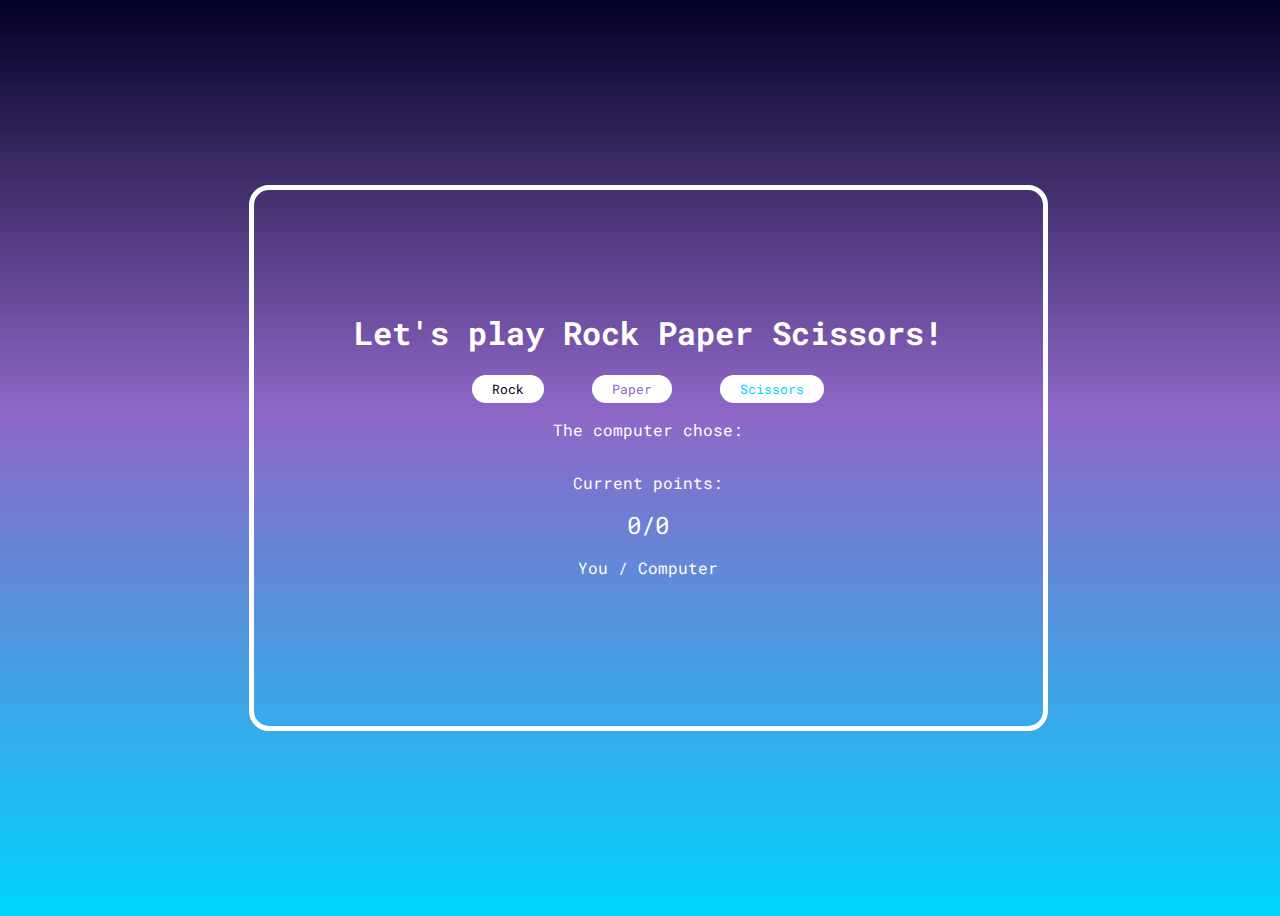
<file: assignment1/index.html>
<!DOCTYPE html>
<html lang="en">
<head>
  <meta charset="UTF-8">
  <meta http-equiv="X-UA-Compatible" content="IE=edge">
  <meta name="viewport" content="width=device-width, initial-scale=1.0">
  <title>Rock Paper Scissors</title>
  <link rel="stylesheet" type="text/css" href="style.css">
  <script src = "script.js" defer></script>
  <link rel="preconnect" href="https://fonts.googleapis.com">
  <link rel="preconnect" href="https://fonts.gstatic.com" crossorigin>
  <link href="https://fonts.googleapis.com/css2?family=Roboto+Mono:wght@300;500&display=swap" rel="stylesheet">
</head>
<body>
  <div class="container">
    <h1>Let's play Rock Paper Scissors!</h1>
    <div class="game-display">
      <button class="rock btn" id="rockButton">Rock</button>
      <button class="paper btn" id="paperButton">Paper</button>
      <button class="scissors btn" id="scissorsButton">Scissors</button>
    </div>
    <div class="results">
      <p>The computer chose: <span id="computerObject"></span></p>
      <p>Current points:</p>
      <span class="points" id="currentPoints">0/0</span>
      <p>You / Computer</p>
      <p id="winnerID"></p>
    </div>
    <div id="endOfGame">
      <p id="annWinner"></p>
      <button id="newGame">New Round</button>
    </div>
  </div>
</body>
</html>
</file>
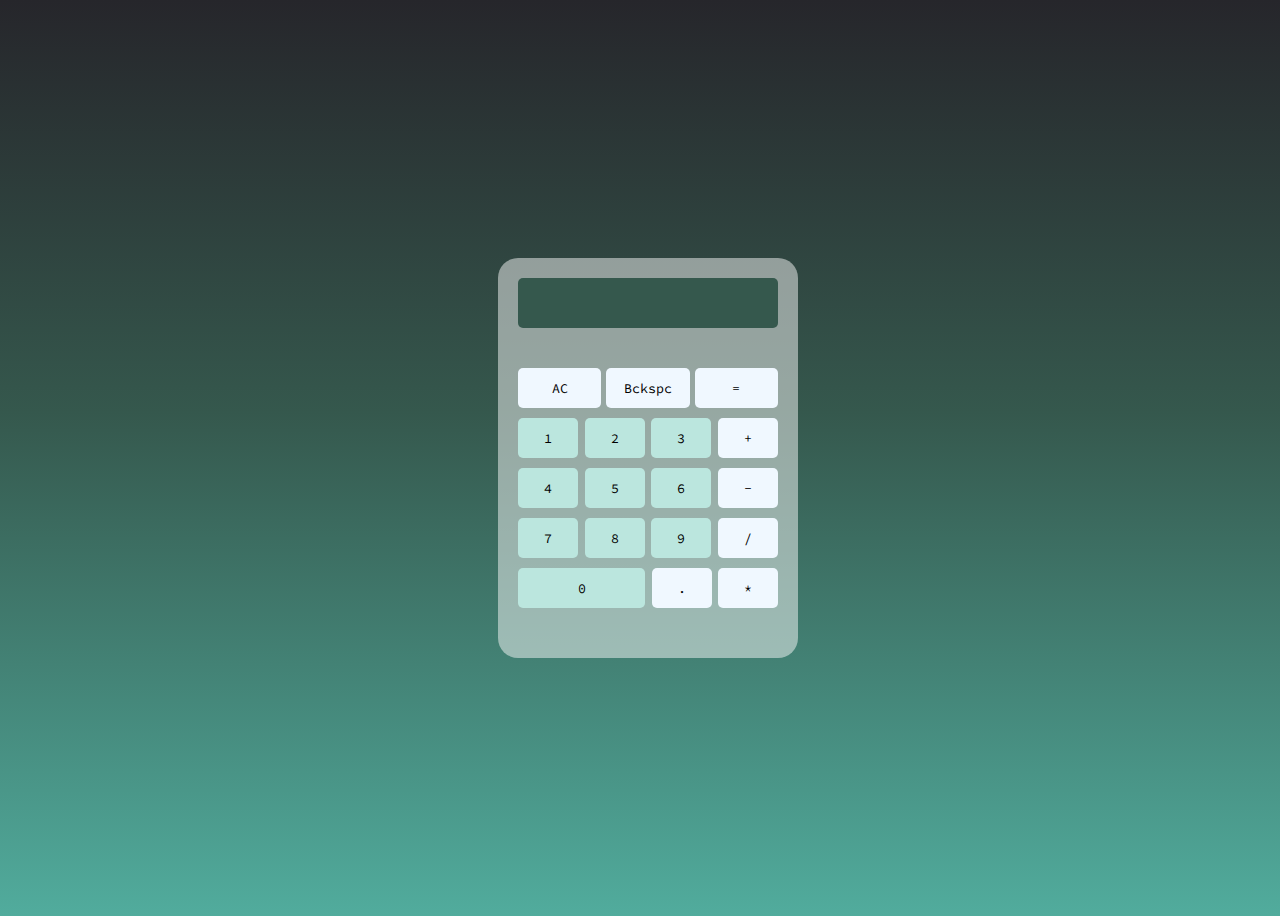
<file: assignment3/index.html>
<!DOCTYPE html>
<html lang="en">
<head>
	<meta charset="UTF-8">
	<meta http-equiv="X-UA-Compatible" content="IE=edge">
	<meta name="viewport" content="width=device-width, initial-scale=1.0">
	<title>Calculator</title>
	<link rel="preconnect" href="https://fonts.googleapis.com">
	<link rel="preconnect" href="https://fonts.gstatic.com" crossorigin>
	<link href="https://fonts.googleapis.com/css2?family=Source+Code+Pro:wght@600&display=swap" rel="stylesheet">
	<script src="script.js" defer></script>
	<link rel="stylesheet" href="style.css">
</head>
<body>
	<div class="calculator">
		<div id="displayWrap">
			<p id="display"></p>
		</div>
  	<div class="container1">
			<button class="uni" id="AC">AC</button>
			<button class="uni" id="backSpace">Bckspc</button>
			<button class="uni" id="equal">=</button>
		</div>
		<div class="container">
			<button class="nmb" id="btn1">1</button>
			<button class="nmb" id="btn2">2</button>
			<button class="nmb" id="btn3">3</button>
			<button class="opt" id="btnAdd">+</button>
		</div>	
		<div class="container">	
			<button class="nmb" id="btn4">4</button>
			<button class="nmb" id="btn5">5</button>
			<button class="nmb" id="btn6">6</button>
			<button class="opt" id="btnSubtract">-</button>
		</div>
		<div class="container">
			<button class="nmb" id="btn7">7</button>
			<button class="nmb" id="btn8">8</button>
			<button class="nmb" id="btn9">9</button>
			<button class="opt" id="btnDivide">/</button>
		</div>
		<div class="container">	
			<button class="nmb" id="btn0">0</button>
			<button class="flt" id="btnflt">.</button>	
			<button class="opt" id="btnMultiply">*</button>					
		</div>
	</div>
</body>
</html>
</file>
<file: assignment1/style.css>
*{
  box-sizing: border-box;
  font-family: 'Roboto Mono', monospace;
}

body{
  width: 100vw;
  height: 100vh;
  background: rgb(2,0,36);
  background: linear-gradient(180deg, rgba(2,0,36,1) 0%, rgba(142,103,199,1) 45%, rgba(0,212,255,1) 100%);
  box-sizing: border-box;
  overflow: hidden;
  display: flex;
  justify-content: center;
  align-items: center;
  color: white;
}

.container {
  border: 5px solid white;
  border-radius: 20px;
  padding: 100px;
  display: flex;
  flex-direction: column;
  align-items: center;
  justify-content: space-around;
}

.game-display{
  width: 400px;
  display: flex;
  justify-content: space-around;
}

button{
  background-color: white;
  border: none;
  padding: 5px 20px;
  border-radius: 20px;
}

.rock{
  color: rgba(2,0,36,1);
}

.paper{
  color: rgba(142,103,199,1);
}

.scissors{
  color: rgba(0,212,255,1);
}

.points, #annWinner{
  font-size: 1.5em;
}

.results{
  display: flex;
  flex-direction: column;
  align-items: center;
}

#winnerID span{
  font-size: 2em;
  font-weight: 700;
}

#computerObject{
  color: rgba(2,0,36,1);
  font-style: italic;
}

#endOfGame {
  display: none;
  flex-direction: column;
}
</file>
<file: assignment3/style.css>
*{
    box-sizing: border-box;
}

body{
    width: 100vw;
    height: 100vh;
    background: linear-gradient(180deg, rgb(38, 38, 43) 0%, rgb(53, 88, 77) 45%, rgb(81, 172, 157) 100%);
    display: flex;
    justify-content: center;
    align-items: center;
    font-family: 'Source Code Pro', monospace;
}

.calculator{
    background-color: rgba(247, 247, 247, 0.5);
    width: 300px;
    height: 400px;
    padding: 20px;
    border-radius: 20px;
    display: flex;
    flex-direction: column;
}

#displayWrap{
    padding: 0px;
    margin-bottom: 30px;
    width: 100%;
    height: 50px;
    position: relative;
    top: 0;
    background-color: rgb(53, 88, 77);
    border-radius: 5px;
}

#display{
    color: aliceblue;
}

.container1 {
    width: 100%;
    height: auto;
    display: flex;
    justify-content: space-between;

}

.container1 .uni {
    width: 32%;
}

.container{
    display: flex;
    justify-content: space-between;
}

button{
    height: 40px;
    border : none;
    border-radius: 5px;
    margin-top: 10px;
    width: 23%;
    background-color: aliceblue;
    font-family: 'Source Code Pro', monospace;  
}

.nmb{
    background-color:rgb(187, 230, 222)
}

#btn0{
    width: 49%;
}

p{
    float: right;
    padding-right: 10px;
}

button:hover{
    background-blend-mode: multiply;
    background-color: rgba(0, 0, 0, 0.1);
}
</file>
